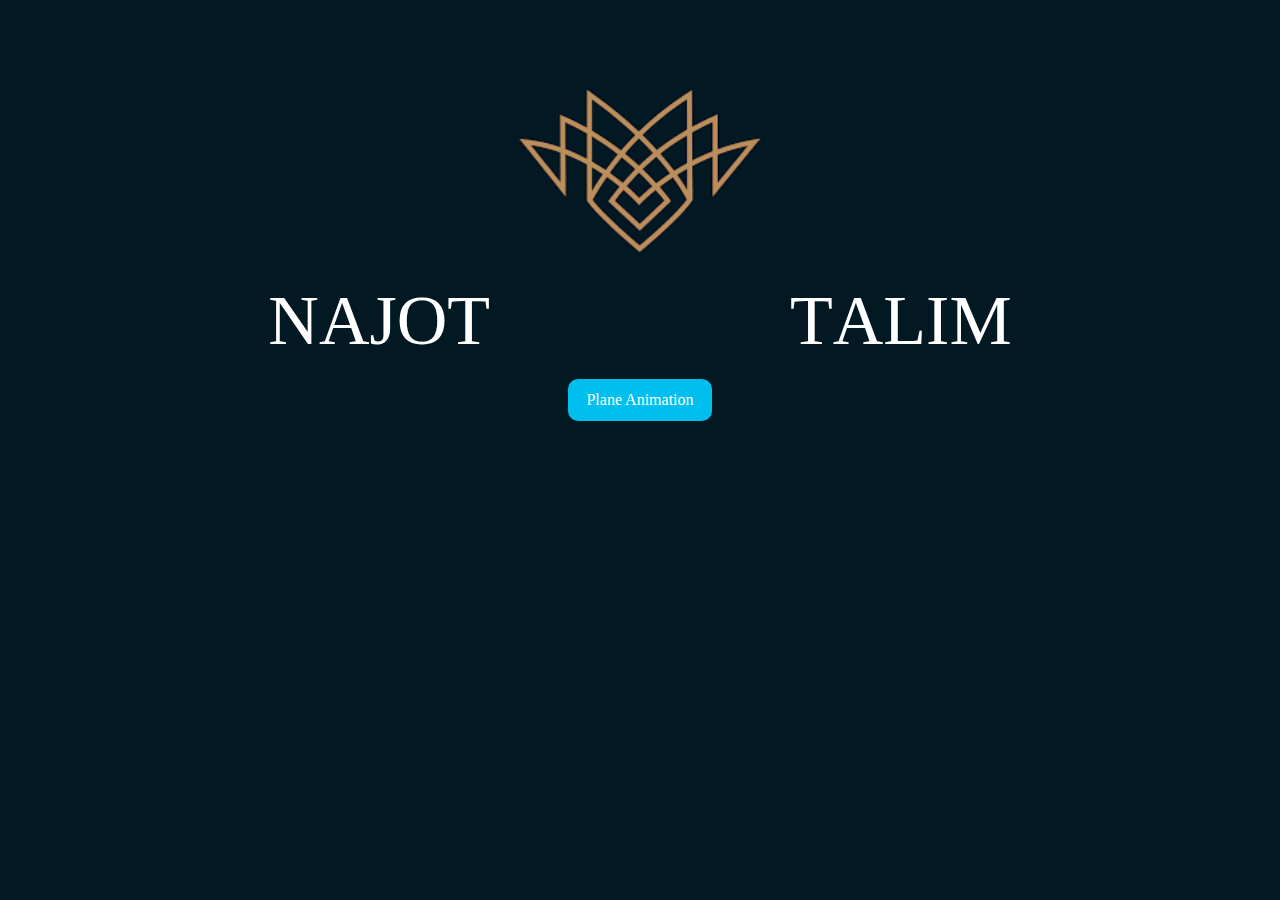
<file: index.html>
<!DOCTYPE html>
<html lang="en">
  <head>
    <meta charset="UTF-8" />
    <meta http-equiv="X-UA-Compatible" content="IE=edge" />
    <meta name="viewport" content="width=device-width, initial-scale=1.0" />
    <link rel="stylesheet" href="css/style.css" />
    <title>Document</title>
  </head>
  <body>
    <!-- Najot animation  -->
    <a class="plane__btn" href="plane/plane.html">Plane Animation</a>
    <section class="najot__animation">
      <p>N</p>
      <p>A</p>
      <p>J</p>
      <p>O</p>
      <p>T</p>
      <img
        class="najot__img"
        src="[data-uri]"
        alt="here is the logo of Najot Talim education center"
        width="300"
      />
      <p>T</p>
      <p>A</p>
      <p>L</p>
      <p>I</p>
      <p>M</p>
    </section>

    <!-- Line Animation  -->

    <section class="line__animation">
      <div class="line-animation__content anim1">
        <span class="line line1"></span>
        <span class="line line2"></span>
        <span class="line line3"></span>
        <span class="line line4"></span>
        <span class="line line5"></span>
        <span class="line line6"></span>
        <span class="line line7"></span>
        <span class="line line8"></span>
        <span class="line line9"></span>
        <span class="line line10"></span>
        <span class="line line11"></span>
        <span class="line line12"></span>
        <span class="line line2"></span>
        <span class="line line3"></span>
        <span class="line line4"></span>
        <span class="line line5"></span>
        <span class="line line6"></span>
      </div>
    </section>
  </body>
</html>
</file>
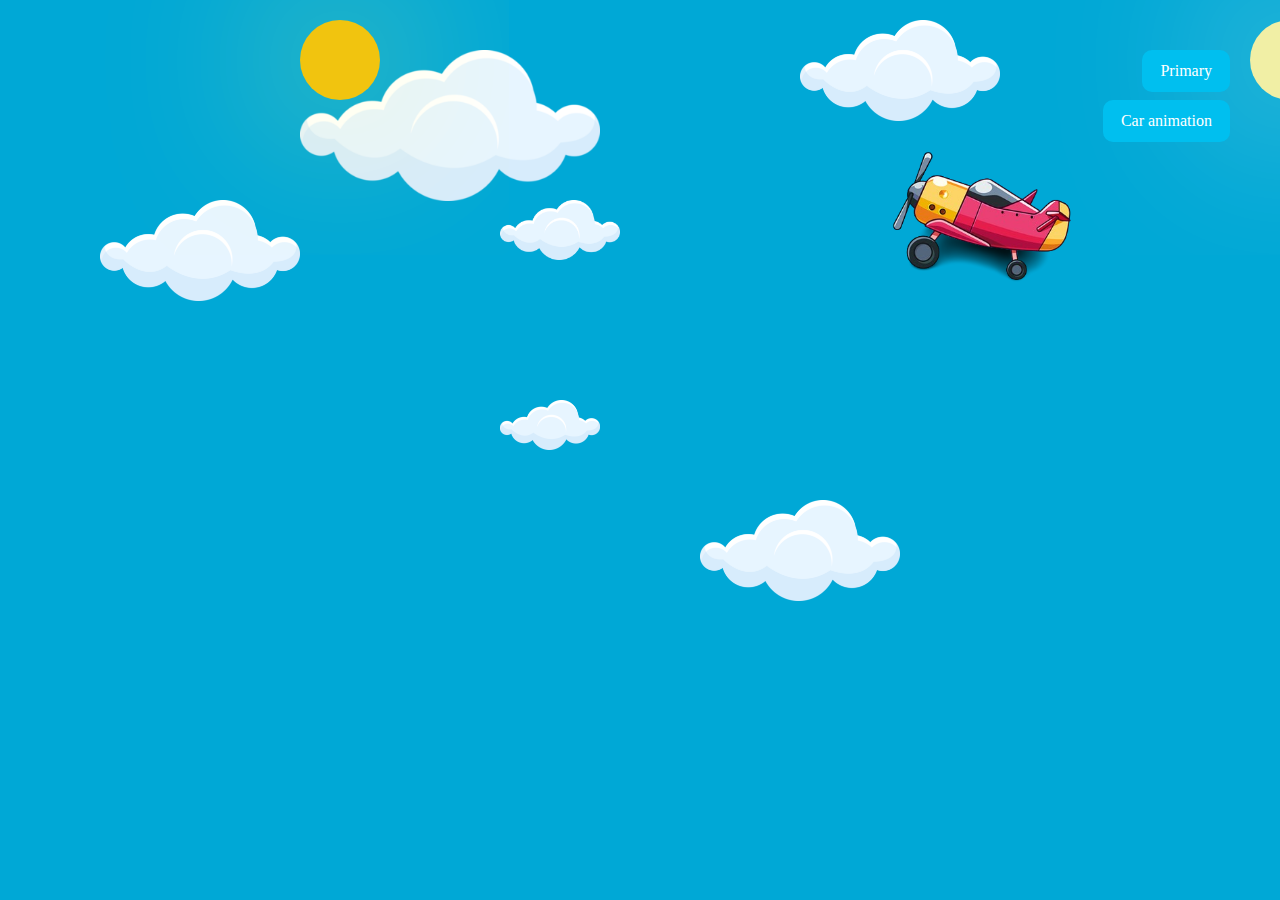
<file: plane/plane.html>
<!DOCTYPE html>
<html lang="en">
  <head>
    <meta charset="UTF-8" />
    <meta name="viewport" content="width=device-width, initial-scale=1.0" />
    <link rel="stylesheet" href="plane.css" />
    <title>Document</title>
  </head>
  <body>
    <main>
      <section id="plane__animation">
        <div class="btns">
          <a class="primary__btn" href="../index.html">Primary</a>
          <a class="primary__btn car__btn" href="../index.html"
            >Car animation</a
          >
        </div>
        <div class="plane__img">
          <img
            class="plane"
            src="images/airplane-5040376_640-removebg-preview.png"
            alt="here is the image of plane"
            width="400"
          />
        </div>

        <ul class="plane__cloud__list">
          <li class="plane__cloud__item">
            <img
              src="images/cloud-skyblue.webp"
              alt="cloud-skyblue"
              width="200"
            />
          </li>
          <li class="plane__cloud__item">
            <img
              src="images/cloud-skyblue.webp"
              alt="cloud-skyblue"
              width="100"
            />
          </li>
          <li class="plane__cloud__item">
            <img
              src="images/cloud-skyblue.webp"
              alt="cloud-skyblue"
              width="200"
            />
          </li>
          <li class="plane__cloud__item">
            <img
              src="images/cloud-skyblue.webp"
              alt="cloud-skyblue"
              width="200"
            />
          </li>
          <li class="plane__cloud__item">
            <img
              src="images/cloud-skyblue.webp"
              alt="cloud-skyblue"
              width="300"
            />
          </li>
          <li class="plane__cloud__item">
            <img
              src="images/cloud-skyblue.webp"
              alt="cloud-skyblue"
              width="120"
            />
          </li>
        </ul>

        <div class="sun__moon">
          <div class="sun"></div>
          <div class="moon"></div>
        </div>
      </section>
    </main>
  </body>
</html>
</file>
<file: css/style.css>
* {
    margin: 0;
    padding: 0;
    box-sizing: border-box;
}

body {
    background-color: #021823;
    height: 100vh;
    display: flex;
    flex-direction: column;
    justify-content: center;
    align-items: center;
}

.plane__btn {
    padding: 12px 18px;
    text-decoration: none;
    font-weight: 500;
    color: #fff;
    border: none;
    border-radius: 10px;
    background-color: #00bfef;
    transition: 0.5s;
}

.plane__btn:hover {
    transform: scale(1.3);
}


.najot__animation {
    width: 1000px;
    margin: 0 auto;
    color: white;
    display: flex;
    align-items: center;
    justify-content: center;
    font-size: 70px;
}

.najot__img {
    margin-top: -500px;
    animation: image 3s forwards;
}

p {
    display: inline-block;
    margin-top: -200px;
    animation: text 0.5s linear 0s forwards;
}

@keyframes image {
    0% {
        margin-top: -200px;
    }

    50% {
        margin-top: 100px;
        width: 400px;
        height: 400px;
    }

    100% {
        margin-top: 0px;
        width: 300px;
        height: 300px;
    }
}

@keyframes text {
    0% {
        margin-top: -200px;
    }

    100% {
        margin-top: 0px;
    }
}

p:nth-child(11) {
    animation-delay: 2.1s;
}

p:nth-child(10) {
    animation-delay: 2.2s;
}

p:nth-child(9) {
    animation-delay: 2.3s;
}

p:nth-child(8) {
    animation-delay: 2.4s;
}

p:nth-child(7) {
    animation-delay: 2.5s;
}

p:nth-child(5) {
    animation-delay: 2.5s;
}

p:nth-child(4) {
    animation-delay: 2.4s;
}

p:nth-child(3) {
    animation-delay: 2.3s;
}

p:nth-child(2) {
    animation-delay: 2.2s;
}

p:nth-child(1) {
    animation-delay: 2.1s;
}

/* Line Animation  */

.line__animation {
    position: relative;
    width: 400px;
    height: 100px;
    margin: 0 auto;
}

.line-animation__content {
    margin: 200px auto;
    text-align: center;
    height: 100px;
}

.line {
    text-align: center;
    position: relative;
    display: inline-block;
    height: 0px;
    width: 0px;
    vertical-align: middle;
    background-color: rgb(0, 218, 116);
    margin-left: 15px;
    animation-name: load;
    animation-timing-function: ease-in-out;
    animation-duration: 0.6s;
    animation-iteration-count: infinite;
}

.line1 {
    margin-left: 0;
}

@keyframes load {
    0% {
        height: 50px;
        width: 5px;
        background-color: rgb(184, 1, 212);
    }

    50% {
        height: 100px;
        background-color: rgb(0, 115, 255);
    }

    100% {
        height: 50px;
        width: 5px;
        background-color: rgb(198, 4, 232);
    }
}

.line1 {
    animation-delay: 0s;
}

.line2 {
    animation-delay: 0.05s;
}

.line3 {
    animation-delay: 0.1s;
}

.line4 {
    animation-delay: 0.15s;
}

.line5 {
    animation-delay: 0.2s;
}

.line6 {
    animation-delay: 0.25s;
}

.line7 {
    animation-delay: 0.3s;
}

.line8 {
    animation-delay: 0.35s;
}

.line9 {
    animation-delay: 0.4s;
}

.line10 {
    animation-delay: 0.45s;
}

.line11 {
    animation-delay: 0.5s;
}

.line12 {
    animation-delay: 0.55s;
}


/* Plane animatin  */
</file>
<file: plane/plane.css>
* {
    margin: 0;
    padding: 0;
    box-sizing: border-box;
    list-style-type: none;
}

body {
    background-color: rgb(0, 168, 214);
    animation: body 10s infinite;
}

.btns {
    display: flex;
    flex-direction: column;
    gap: 30px;
}

.primary__btn {
    position: absolute;
    top: 50px;
    right: 50px;
    z-index: 2;
    padding: 12px 18px;
    text-decoration: none;
    font-weight: 500;
    color: #fff;
    border: none;
    border-radius: 10px;
    background-color: #00bfef;
    transition: 0.5s;
}

.primary__btn:hover {
    transform: scale(1.3);
}

.car__btn {
    top: 100px;
    right: 50px;
}

.sun {
    position: absolute;
    height: 80px;
    width: 80px;
    border-radius: 80px;
    background-color: #f1c40f;
    margin-top: 20px;
    margin-left: 300px;
    box-shadow: 0px 0px 180px 2px #FFFF75;
    animation: sun 33.5s infinite linear;
}

.moon {
    position: absolute;
    height: 80px;
    width: 80px;
    border-radius: 80px;
    background-color: #f1c40f;
    margin-top: 20px;
    margin-left: 300px;
    box-shadow: 0px 0px 180px 2px #FFFF75;
    animation: sun 33.5s infinite linear;
    background-color: #F1EFA5;
    box-shadow: 0px 0px 180px 2px #FFFFE7;
    animation: none;
    margin-left: 1250px;
    z-index: -2;
    animation: moon 33.5s infinite linear;
}

.plane__animation {
    position: relative;
    height: 100vh;
}

.plane {
    position: absolute;
    top: 50px;
    right: 90px;
    z-index: 2;
    animation: plane 6s infinite;
}

.plane__cloud__item {
    position: absolute;
    animation: clouds 8s infinite linear;
}

.plane__cloud__item:nth-child(1) {
    top: 20px;
    left: 800px;
    animation: clouds 11s infinite linear;
}

.plane__cloud__item:nth-child(2) {
    top: 400px; 
    left: 500px;
    animation: clouds 13s infinite linear;
}

.plane__cloud__item:nth-child(3) {
    top: 500px;
    left: 700px;
    animation: clouds 5s infinite linear;
}

.plane__cloud__item:nth-child(4) {
    top: 200px;
    left: 100px;
    animation: clouds 10s infinite linear;
}


.plane__cloud__item:nth-child(5) {
    top: 50px;
    left: 300px;
    animation: clouds 10s infinite linear;
}

.plane__cloud__item:nth-child(6) {
    top: 200px;
    left: 500px;
    animation: clouds 13s infinite linear;
}

@keyframes clouds {
    from {
        transform: translateX(-100%);
    }

    to {
        transform: translateX(calc(100vw + 100%));
    }
}

@keyframes plane {
    0% {
        /**/
    }

    25% {
        margin-top: 85px;
    }

    50% {
        margin-left: 48%;
    }

    75% {
        margin-left: 46%;
        margin-top: 60px;
    }

    100% {
        margin-top: 70px;
        margin-left: 50%;
    }
}

@keyframes plane {
    0% {
        /**/
    }

    25% {
        margin-top: 85px;
    }

    50% {
        margin-right: 10%;
    }

    75% {
        margin-left: 46%;
        margin-top: 20px;
    }

    100% {
        margin-top: 50px;
        margin-right: 20%;
    }
}

@keyframes body {
    0% {
        background-color: #69D2E7;
    }

    5% {
        background-color: #69D2E7;
    }

    25% {
        background-color: #1D2F41;
    }

    75% {
        background-color: #1D2F41;
    }

    100% {
        background-color: #69D2E7;
    }
}

@keyframes sun {
    0% {
        margin-top: 20px;
    }

    10% {
        margin-top: 20px;
    }

    30% {
        margin-top: 101%;
    }

    75% {
        margin-top: 101%;
    }

    100% {
        margin-top: 20px;
    }
}

@keyframes moon {
    0% {
        margin-top: 101%;
    }

    25% {
        margin-top: 20px;
    }

    75% {
        margin-top: 20px;
    }

    100% {
        margin-top: 101%;
    }
}
</file>
